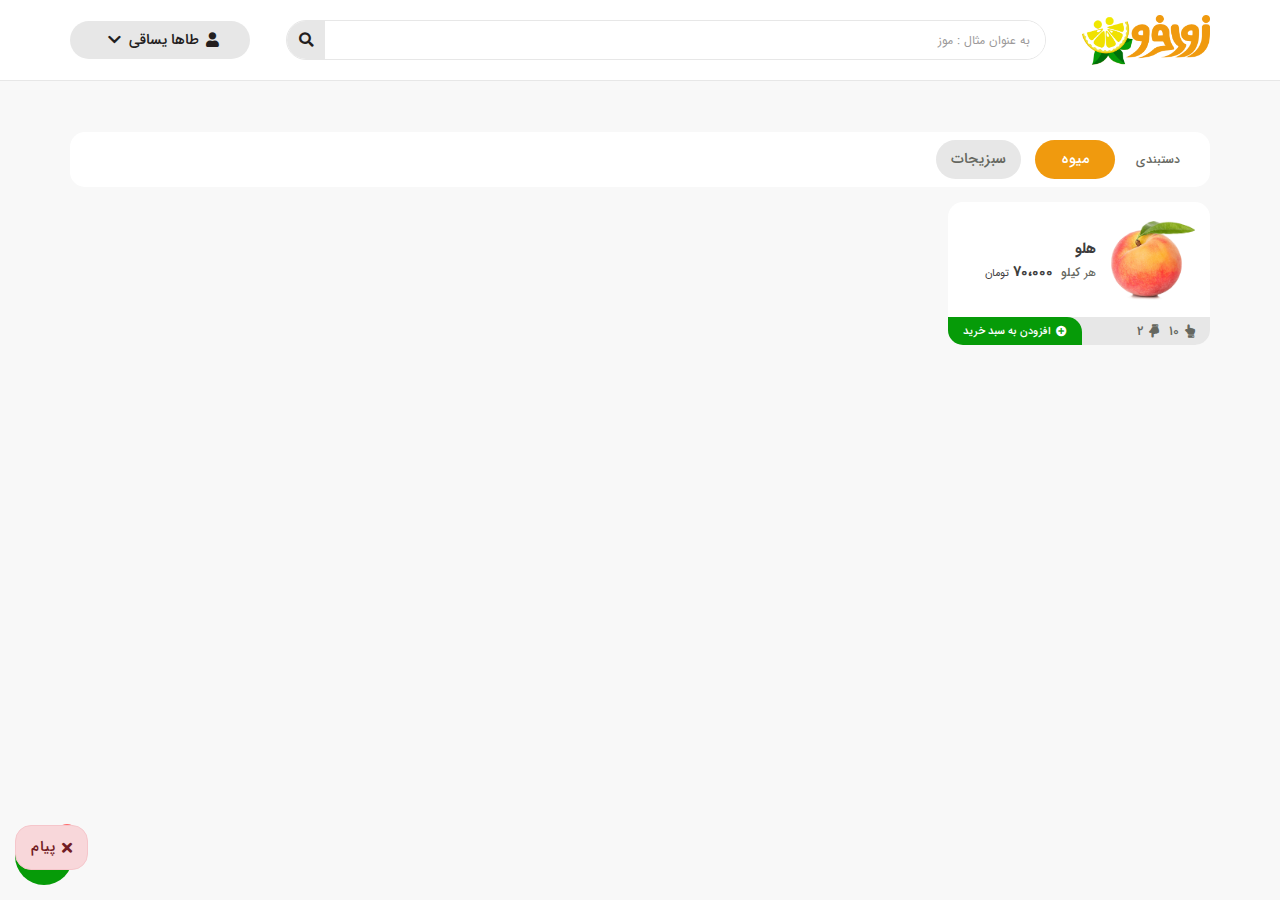
<file: index.html>
<!DOCTYPE html>
<html lang="fa">
  <head>
    <meta name="viewport" content="width=device-width" />
    <meta http-equiv="content-type" content="text/html; charset=UTF-8" />
    <title>فروشگاه آنلاین میوه و سبزیجات زودفروت</title>
    <link href="/Assetes/all.min.css" rel="stylesheet" />
    <link href="/Assetes/bootstrap.min.css" rel="stylesheet" />
    <link href="/Assetes/Site.min.css" rel="stylesheet" />
    <link rel="icon" type="image/png" href="/Images/facicon.png" />
  </head>
  <body>
    <alert class="alert alert-danger alert-dismissible fade show" role="alert">
      <a
        class="d-flex align-items-center ml-2"
        data-dismiss="alert"
        aria-label="Close">
        <i class="fas">&#xf00d;</i>
      </a>
      پیام
    </alert>
    <header>
      <container class="container">
        <row class="row">
          <logo>
            <a href="/">
              <img
                src="/Images/Logo.svg"
                alt="فروشگاه آنلاین میوه و سبزیجات زود فروت" />
            </a>
          </logo>
          <search>
            <form id="searchFruit" action="/Home/Search" method="post">
              <button type="submit">
                <i class="fas fa-search"></i>
              </button>
              <input
                type="text"
                name="fruitTitle"
                autocomplete="off"
                value=""
                placeholder="به عنوان مثال : موز" />
            </form>
          </search>
          <account class="dropdown">
            <!-- <a href="/Account/Login">
              <i class="fas fa-user"></i>
              <span>ورود به حساب کاربری</span>
            </a> -->
            <a
              class="dropdown-toggle"
              data-toggle="dropdown"
              aria-haspopup="true"
              aria-expanded="false"
              data-offset="0,10">
              <i class="fas fa-user"></i>
              <span>طاها یساقی</span>
              <i class="fas fa-chevron-down mr-2"></i>
            </a>
            <dropdown class="dropdown-menu">
              <a href="/Account">
                <i class="fas fa-user"></i>
                <span>پروفایل</span>
              </a>
              <a href="/Account/OrderList">
                <i class="fas fa-shopping-bag"></i>
                <span>سفارش های من</span>
              </a>
              <a class="dropdown-divider"></a>
              <a href="/Account/Logout">
                <i class="fas fa-sign-out-alt"></i>
                <span>خروج</span>
              </a>
            </dropdown>
          </account>
        </row>
      </container>
    </header>
    <main>
      <container class="container py-3">
        <row class="row">
          <category>
            <ul>
              <li>
                <a href="" class="active">میوه</a>
              </li>
              <li><a href="">سبزیجات</a></li>
            </ul>
          </category>

          <shop-items>
            <row class="row">
              <column class="col-12 col-xl-3 col-lg-4">
                <item>
                  <media>
                    <img src="/Images/peach.png" alt="@fruit.Title" />
                    <content>
                      <h3>هلو</h3>
                      <financial>
                        <quantity pre="هر">کیلو</quantity>
                        <price>۷۰،۰۰۰</price>
                      </financial>
                    </content>
                  </media>
                  <bot>
                    <survey>
                      <like>
                        <i class="fas fa-hand-point-up"></i>
                        <count>10</count>
                      </like>
                      <dislike>
                        <i class="fas fa-hand-point-down"></i>
                        <count>2</count>
                      </dislike>
                    </survey>
                    <action>
                      <a href="/Card">
                        <i class="fas fa-plus-circle"></i>
                        <span>افزودن به سبد خرید</span>
                      </a>
                    </action>
                  </bot>
                </item>
              </column>
            </row>
          </shop-items>
        </row>
      </container>
    </main>
    <basket>
      <a href="/Card" fruitCount="2">
        <i class="fas fa-shopping-bag"></i>
      </a>
    </basket>

    <script src="/Scripts/bootstrap.bundle.min.js"></script>
    <script src="/Scripts/Site.min.js"></script>
  </body>
</html>
</file>
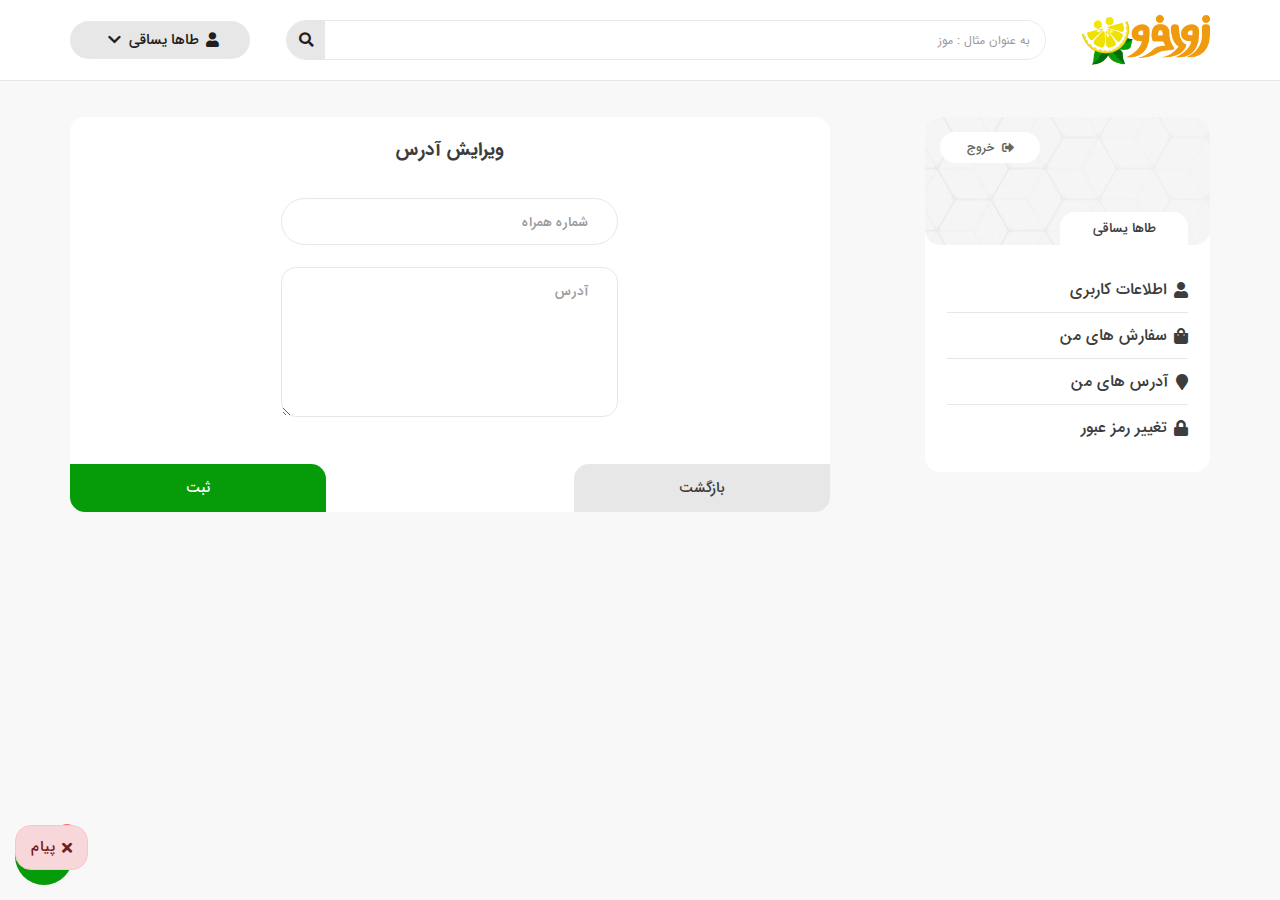
<file: AddEditAddress.html>
<!DOCTYPE html>
<html lang="fa">
  <head>
    <meta name="viewport" content="width=device-width" />
    <meta http-equiv="content-type" content="text/html; charset=UTF-8" />
    <title>فروشگاه آنلاین میوه و سبزیجات زودفروت</title>
    <link href="/Assetes/all.min.css" rel="stylesheet" />
    <link href="/Assetes/bootstrap.min.css" rel="stylesheet" />
    <link href="/Assetes/Site.min.css" rel="stylesheet" />
    <link rel="icon" type="image/png" href="/Images/facicon.png" />
  </head>
  <body>
    <alert class="alert alert-danger alert-dismissible fade show" role="alert">
      <a
        class="d-flex align-items-center ml-2"
        data-dismiss="alert"
        aria-label="Close">
        <i class="fas">&#xf00d;</i>
      </a>
      پیام
    </alert>
    <header>
      <container class="container">
        <row class="row">
          <logo>
            <a href="/">
              <img
                src="/Images/Logo.svg"
                alt="فروشگاه آنلاین میوه و سبزیجات زود فروت" />
            </a>
          </logo>
          <search>
            <form id="searchFruit" action="/Home/Search" method="post">
              <button type="submit">
                <i class="fas fa-search"></i>
              </button>
              <input
                type="text"
                name="fruitTitle"
                autocomplete="off"
                value=""
                placeholder="به عنوان مثال : موز" />
            </form>
          </search>
          <account class="dropdown">
            <!-- <a href="/Account/Login">
              <i class="fas fa-user"></i>
              <span>ورود به حساب کاربری</span>
            </a> -->
            <a
              class="dropdown-toggle"
              data-toggle="dropdown"
              aria-haspopup="true"
              aria-expanded="false"
              data-offset="0,10">
              <i class="fas fa-user"></i>
              <span>طاها یساقی</span>
              <i class="fas fa-chevron-down mr-2"></i>
            </a>
            <dropdown class="dropdown-menu">
              <a href="/Account">
                <i class="fas fa-user"></i>
                <span>پروفایل</span>
              </a>
              <a href="/Account/OrderList">
                <i class="fas fa-shopping-bag"></i>
                <span>سفارش های من</span>
              </a>
              <a class="dropdown-divider"></a>
              <a href="/Account/Logout">
                <i class="fas fa-sign-out-alt"></i>
                <span>خروج</span>
              </a>
            </dropdown>
          </account>
        </row>
      </container>
    </header>
    <main>
      <container class="container">
        <row class="row justify-content-between align-items-start">
          <userPanel class="col-12 col-lg-3 offset-1">
            <panel-header>
              <action>
                <a href="/Logout">
                  <i class="fas fa-sign-out-alt"></i>
                  <span>خروج</span>
                </a>
              </action>
              <title>طاها یساقی</title>
            </panel-header>
            <panel-body>
              <ul>
                <li>
                  <a href="/Account">
                    <i class="fas fa-user"></i>
                    <span>اطلاعات کاربری</span>
                  </a>
                </li>
                <li>
                  <a href="/Account/OrderList">
                    <i class="fas fa-shopping-bag"></i>
                    <span>سفارش‌ های من</span>
                  </a>
                </li>
                <li>
                  <a href="/Account/AddressList">
                    <i class="fas fa-map-marker"></i>
                    <span>آدرس های من</span>
                  </a>
                </li>
                <li>
                  <a href="/Account/ChangePass">
                    <i class="fas fa-lock"></i>
                    <span>تغییر رمز عبور</span>
                  </a>
                </li>
              </ul>
            </panel-body>
          </userPanel>
          <box class="col-12 col-lg-8 mt-0">
            <box-header>
              <h1>ویرایش آدرس</h1>
            </box-header>
            <box-body>
              <container class="container">
                <form action="/Account/AddEditAddress" method="post">
                  <row class="row justify-content-center mb-4">
                    <input type="hidden" name="Id" />
                    <input type="hidden" name="RedPath" />
                    <input type="hidden" value="مشهد" name="City" />
                    <group class="form-group col-12 col-lg-6">
                      <label for="Phone" class="inClass">شماره همراه</label>
                      <input
                        type="number"
                        name="Phone"
                        class="form-control"
                        autocomplete="off" />
                      <label for="Phone" class="invalid-feedback"></label>
                    </group>
                  </row>
                  <row class="row justify-content-center mb-4">
                    <group class="form-group col-12 col-lg-6">
                      <label for="Address" class="inClass">آدرس</label>
                      <textarea
                        type="number"
                        name="Address"
                        class="form-control"
                        autocomplete="off"></textarea>
                      <label for="Address" class="invalid-feedback"></label>
                    </group>
                  </row>
                  <button type="submit" id="btnSubmit" class="d-none"></button>
                </form>
              </container>
            </box-body>
            <box-footer>
              <action-right>
                <a href="/Account/AddressList">
                  <span>بازگشت</span>
                </a>
              </action-right>
              <action-left>
                <a onclick="$('#btnSubmit').click()">
                  <span>ثبت</span>
                </a>
              </action-left>
            </box-footer>
          </box>
        </row>
      </container>
    </main>
    <basket>
      <a href="/Card" fruitCount="2">
        <i class="fas fa-shopping-bag"></i>
      </a>
    </basket>

    <script src="/Scripts/bootstrap.bundle.min.js"></script>
    <script src="/Scripts/Site.min.js"></script>
  </body>
</html>
</file>
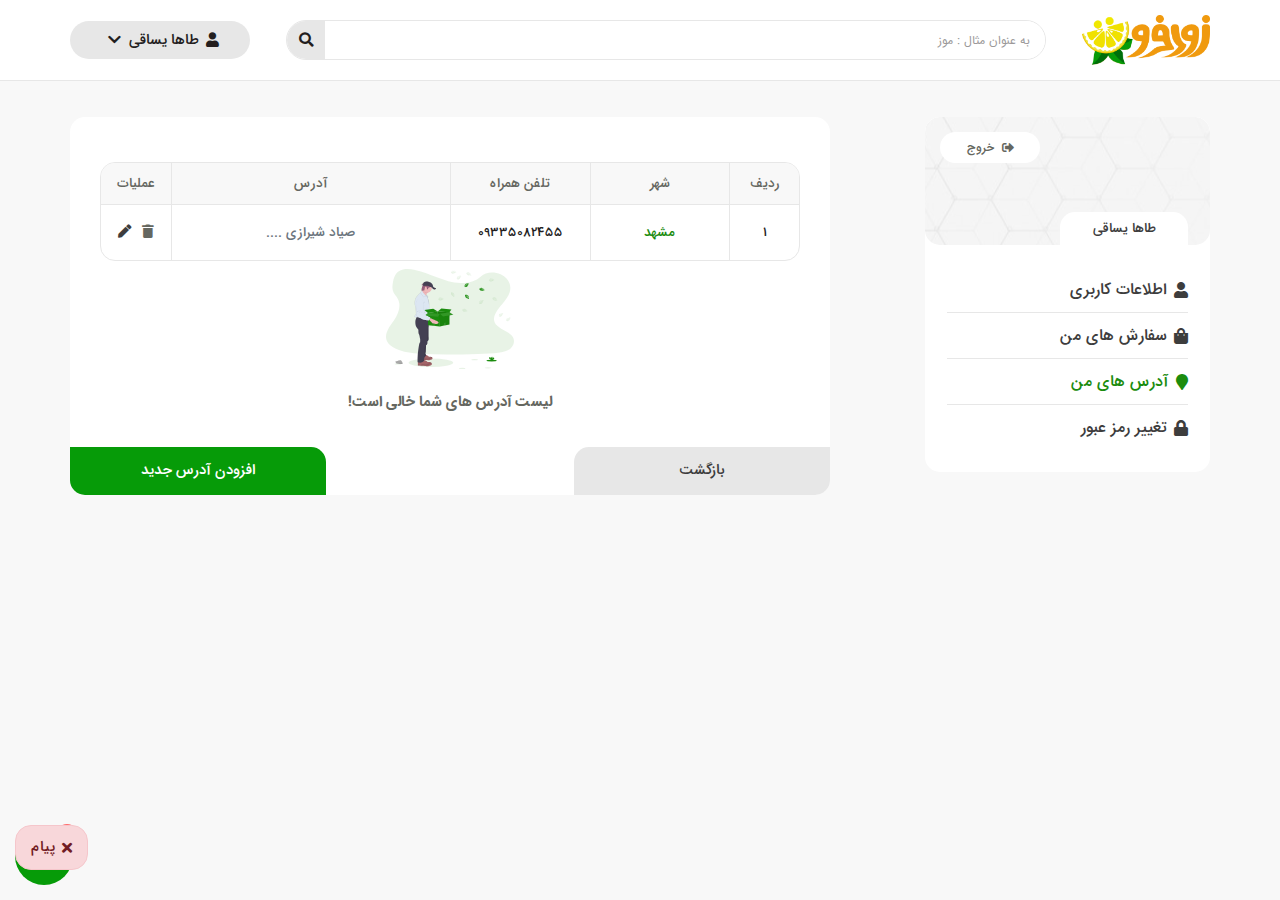
<file: AddressList.html>
<!DOCTYPE html>
<html lang="fa">
  <head>
    <meta name="viewport" content="width=device-width" />
    <meta http-equiv="content-type" content="text/html; charset=UTF-8" />
    <title>فروشگاه آنلاین میوه و سبزیجات زودفروت</title>
    <link href="/Assetes/all.min.css" rel="stylesheet" />
    <link href="/Assetes/bootstrap.min.css" rel="stylesheet" />
    <link href="/Assetes/Site.min.css" rel="stylesheet" />
    <link rel="icon" type="image/png" href="/Images/facicon.png" />
  </head>
  <body>
    <alert class="alert alert-danger alert-dismissible fade show" role="alert">
      <a
        class="d-flex align-items-center ml-2"
        data-dismiss="alert"
        aria-label="Close">
        <i class="fas">&#xf00d;</i>
      </a>
      پیام
    </alert>
    <header>
      <container class="container">
        <row class="row">
          <logo>
            <a href="/">
              <img
                src="/Images/Logo.svg"
                alt="فروشگاه آنلاین میوه و سبزیجات زود فروت" />
            </a>
          </logo>
          <search>
            <form id="searchFruit" action="/Home/Search" method="post">
              <button type="submit">
                <i class="fas fa-search"></i>
              </button>
              <input
                type="text"
                name="fruitTitle"
                autocomplete="off"
                value=""
                placeholder="به عنوان مثال : موز" />
            </form>
          </search>
          <account class="dropdown">
            <!-- <a href="/Account/Login">
              <i class="fas fa-user"></i>
              <span>ورود به حساب کاربری</span>
            </a> -->
            <a
              class="dropdown-toggle"
              data-toggle="dropdown"
              aria-haspopup="true"
              aria-expanded="false"
              data-offset="0,10">
              <i class="fas fa-user"></i>
              <span>طاها یساقی</span>
              <i class="fas fa-chevron-down mr-2"></i>
            </a>
            <dropdown class="dropdown-menu">
              <a href="/Account">
                <i class="fas fa-user"></i>
                <span>پروفایل</span>
              </a>
              <a href="/Account/OrderList">
                <i class="fas fa-shopping-bag"></i>
                <span>سفارش های من</span>
              </a>
              <a class="dropdown-divider"></a>
              <a href="/Account/Logout">
                <i class="fas fa-sign-out-alt"></i>
                <span>خروج</span>
              </a>
            </dropdown>
          </account>
        </row>
      </container>
    </header>
    <main>
      <container class="container">
        <row class="row justify-content-between align-items-start">
          <userPanel class="col-12 col-lg-3 offset-1">
            <panel-header>
              <action>
                <a href="/Logout">
                  <i class="fas fa-sign-out-alt"></i>
                  <span>خروج</span>
                </a>
              </action>
              <title>طاها یساقی</title>
            </panel-header>
            <panel-body>
              <ul>
                <li>
                  <a href="/Account">
                    <i class="fas fa-user"></i>
                    <span>اطلاعات کاربری</span>
                  </a>
                </li>
                <li>
                  <a href="/Account/OrderList">
                    <i class="fas fa-shopping-bag"></i>
                    <span>سفارش‌ های من</span>
                  </a>
                </li>
                <li class="active">
                  <a>
                    <i class="fas fa-map-marker"></i>
                    <span>آدرس های من</span>
                  </a>
                </li>
                <li>
                  <a href="/Account/ChangePass">
                    <i class="fas fa-lock"></i>
                    <span>تغییر رمز عبور</span>
                  </a>
                </li>
              </ul>
            </panel-body>
          </userPanel>
          <box class="col-12 col-lg-8 mt-0">
            <box-body>
              <container class="container">
                <list class="addressList">
                  <list-head>
                    <row>
                      <column>ردیف</column>
                      <column>شهر</column>
                      <column>تلفن همراه</column>
                      <column>آدرس</column>
                      <column>عملیات</column>
                    </row>
                  </list-head>
                  <list-body>
                    <row>
                      <column class="d-lg-none">ردیف</column>
                      <column>1</column>
                      <column class="d-lg-none">شهر</column>
                      <column class="text-success">مشهد</column>
                      <column class="d-lg-none">تلفن همراه</column>
                      <column>09335082455</column>
                      <column class="d-lg-none">آدرس</column>
                      <column>
                        <p class="text-muted p-2">صیاد شیرازی ....</p>
                      </column>
                      <column class="d-lg-none">عملیات</column>
                      <column>
                        <a class="delete" href="">
                          <i class="fas fa-trash"></i>
                        </a>
                        <a class="edit" href="">
                          <i class="fas fa-pen"></i>
                        </a>
                      </column>
                    </row>
                  </list-body>
                </list>
                <empty>
                  <container class="container text-center py-2">
                    <img
                      src="/Images/empty.svg"
                      width="128"
                      class="mb-4 d-block mx-auto" />
                    <span class="d-block">لیست آدرس های شما خالی است!</span>
                  </container>
                </empty>
              </container>
            </box-body>
            <box-footer>
              <action-right>
                <a href="/">
                  <span>بازگشت</span>
                </a>
              </action-right>
              <action-left>
                <a href="/Account/AddEditAddress">
                  <span>افزودن آدرس جدید</span>
                </a>
              </action-left>
            </box-footer>
          </box>
        </row>
      </container>
    </main>
    <basket>
      <a href="/Card" fruitCount="2">
        <i class="fas fa-shopping-bag"></i>
      </a>
    </basket>
    <script src="/Scripts/bootstrap.bundle.min.js"></script>
    <script src="/Scripts/Site.min.js"></script>
  </body>
</html>
</file>
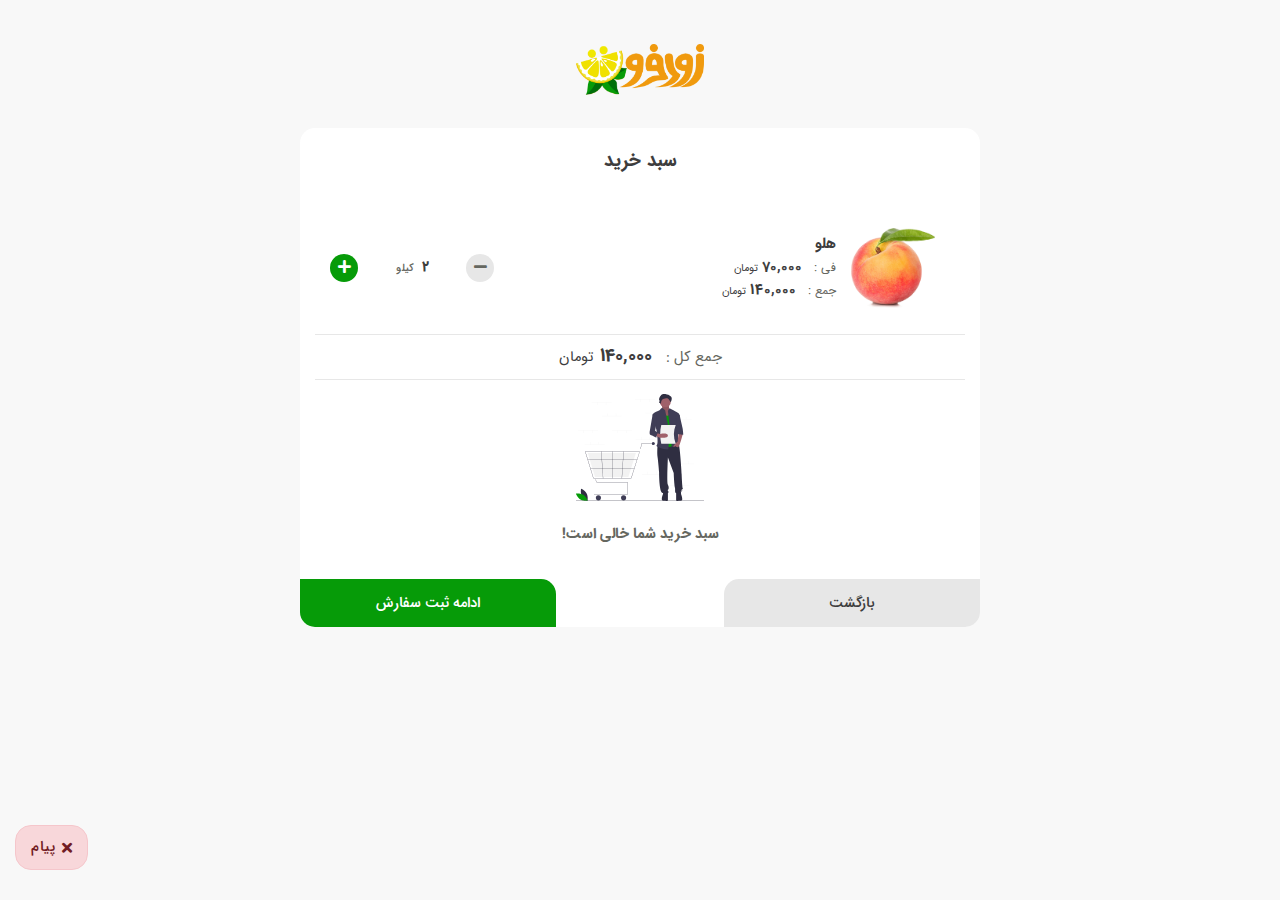
<file: Card.html>
<!DOCTYPE html>
<html>
  <head>
    <meta name="viewport" content="width=device-width" />
    <title>فروشگاه آنلاین میوه و سبزیجات زودفروت</title>
    <link href="/Assetes/all.min.css" rel="stylesheet" />
    <link href="/Assetes/bootstrap.min.css" rel="stylesheet" />
    <link href="/Assetes/Site.min.css" rel="stylesheet" />
    <link rel="icon" type="image/png" href="/Images/facicon.png" />
    <style></style>
  </head>
  <body>
    <alert class="alert alert-danger alert-dismissible fade show" role="alert">
      <a
        class="d-flex align-items-center ml-2"
        data-dismiss="alert"
        aria-label="Close">
        <i class="fas">&#xf00d;</i>
      </a>
      پیام
    </alert>
    <container class="container py-5">
      <logo>
        <a href="/">
          <img
            src="/Images/Logo.svg"
            alt="فروشگاه آنلاین میوه و سبزیجات زود فروت" />
        </a>
      </logo>
      <box>
        <box-header>
          <h1>سبد خرید</h1>
        </box-header>
        <box-body>
          <shop-items class="cardItems">
            <container class="container">
              <row class="row">
                <column class="col-12">
                  <item class="inline">
                    <media>
                      <img src="/Images/peach.png" />
                      <content>
                        <h3>هلو</h3>
                        <financial>
                          <quantity pre="فی :"></quantity>
                          <price>70,000</price>
                        </financial>
                        <financial>
                          <quantity pre="جمع :"></quantity>
                          <price>140,000</price>
                        </financial>
                      </content>
                    </media>
                    <left>
                      <a class="minus">
                        <i class="fas fa-minus"></i>
                      </a>
                      <count>
                        <span>2</span>
                        <small>کیلو</small>
                      </count>
                      <a
                        href="/Card/AddOrEdit?fruitTitle=@fruit.FruitTitle"
                        class="plus">
                        <i class="fas fa-plus"></i>
                      </a>
                    </left>
                  </item>
                </column>
                <column class="col-12">
                  <totalFinancial class="text-center">
                    <quantity pre="جمع کل :"></quantity>
                    <price>140,000</price>
                  </totalFinancial>
                </column>
                <empty>
                  <container class="container text-center py-2">
                    <img
                      src="/Images/emptyCard.svg"
                      width="128"
                      class="mb-4 d-block mx-auto" />
                    <span class="d-block">سبد خرید شما خالی است!</span>
                  </container>
                </empty>
              </row>
            </container>
          </shop-items>
        </box-body>
        <box-footer>
          <action-right>
            <a href="/">
              <span>بازگشت</span>
            </a>
          </action-right>
          <action-left>
            <a href="/Card/Submit">
              <span>ادامه ثبت سفارش</span>
            </a>
          </action-left>
        </box-footer>
      </box>
    </container>
    <script src="/Scripts/bootstrap.bundle.min.js"></script>
    <script src="/Scripts/Site.min.js"></script>
  </body>
</html>
</file>
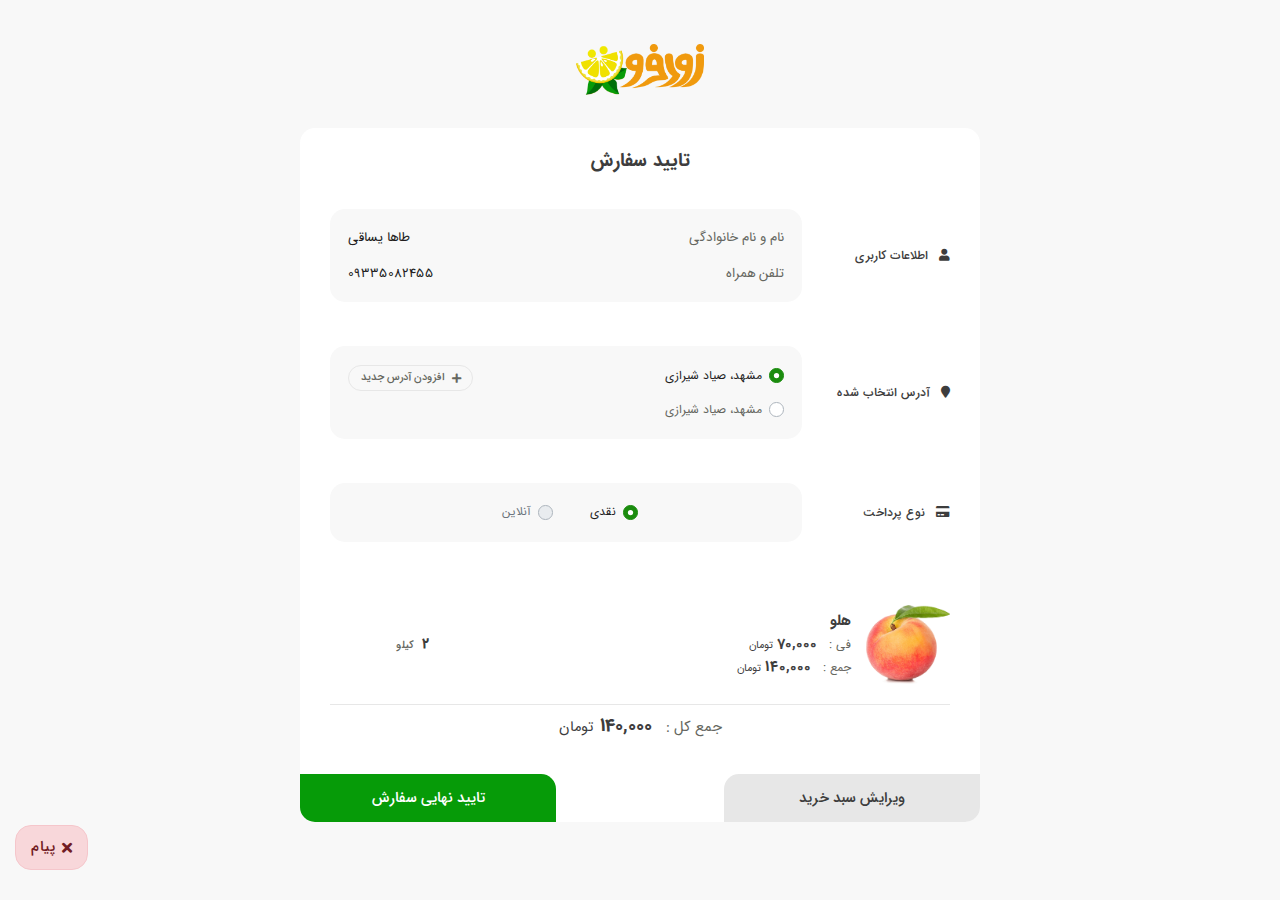
<file: CardSubmit.html>
<!DOCTYPE html>
<html>
  <head>
    <meta name="viewport" content="width=device-width" />
    <title>فروشگاه آنلاین میوه و سبزیجات زودفروت</title>
    <link href="/Assetes/all.min.css" rel="stylesheet" />
    <link href="/Assetes/bootstrap.min.css" rel="stylesheet" />
    <link href="/Assetes/Site.min.css" rel="stylesheet" />
    <link rel="icon" type="image/png" href="/Images/facicon.png" />
    <style></style>
  </head>
  <body>
    <alert class="alert alert-danger alert-dismissible fade show" role="alert">
      <a
        class="d-flex align-items-center ml-2"
        data-dismiss="alert"
        aria-label="Close">
        <i class="fas">&#xf00d;</i>
      </a>
      پیام
    </alert>
    <container class="container py-5">
      <logo>
        <a href="/">
          <img
            src="/Images/Logo.svg"
            alt="فروشگاه آنلاین میوه و سبزیجات زود فروت" />
        </a>
      </logo>
      <box>
        <box-header>
          <h1>تایید سفارش</h1>
        </box-header>
        <box-body>
          <container class="container">
            <box-item>
              <item-head>
                <i class="fas fa-user"></i>
                <span>اطلاعات کاربری</span>
              </item-head>
              <card>
                <row class="row align-items-center">
                  <column class="col-6"> نام و نام خانوادگی </column>
                  <column class="col-6"> طاها یساقی </column>
                </row>
                <row class="row">
                  <column class="col-6"> تلفن همراه </column>
                  <column class="col-6"> 09335082455 </column>
                </row>
              </card>
            </box-item>
            <form action="/Card/Submit" method="post">
              <box-item>
                <item-head>
                  <i class="fas fa-map-marker"></i>
                  <span>آدرس انتخاب شده</span>
                </item-head>
                <card>
                  <row class="row justify-content-end">
                    <column class="col-12 col-lg-8">
                      <custom-control class="custom-control custom-radio">
                        <input
                          type="radio"
                          name="addressID"
                          id="122"
                          value="122"
                          class="custom-control-input"
                          checked="" />
                        <label class="custom-control-label" for="122"
                          >مشهد، صیاد شیرازی</label
                        >
                      </custom-control>
                      <custom-control class="custom-control custom-radio">
                        <input
                          type="radio"
                          name="addressID"
                          id="123"
                          value="123"
                          class="custom-control-input" />
                        <label class="custom-control-label" for="123"
                          >مشهد، صیاد شیرازی</label
                        >
                      </custom-control>
                    </column>
                    <column class="col-12 col-lg-4">
                      <a
                        class="addAddress"
                        href="/Account/AddEditAddress?redPath=/Card/Submit">
                        <i class="fas fa-plus"></i>
                        <span>افزودن آدرس جدید</span>
                      </a>
                    </column>
                  </row>
                </card>
              </box-item>
              <box-item>
                <item-head>
                  <i class="fas fa-credit-card"></i>
                  <span>نوع پرداخت</span>
                </item-head>
                <card>
                  <row class="row align-items-center justify-content-center">
                    <custom-control
                      class="custom-control custom-radio custom-control-inline">
                      <input
                        type="radio"
                        name="paymentType"
                        id="naghd"
                        value="false"
                        class="custom-control-input"
                        checked="" />
                      <label class="custom-control-label" for="naghd"
                        >نقدی</label
                      >
                    </custom-control>
                    <custom-control
                      class="custom-control custom-radio custom-control-inline">
                      <input
                        type="radio"
                        name="paymentType"
                        id="online"
                        value="true"
                        disabled=""
                        class="custom-control-input" />
                      <label class="custom-control-label" for="online"
                        >آنلاین</label
                      >
                    </custom-control>
                  </row>
                </card>
              </box-item>
              <input type="submit" id="btnSubmit" class="d-none" />
            </form>
            <shop-items class="cardItems">
              <container class="container">
                <row class="row">
                  <column class="col-12 p-0">
                    <item class="inline">
                      <media class="pr-0">
                        <img src="/Images/peach.png" />
                        <content>
                          <h3>هلو</h3>
                          <financial>
                            <quantity pre="فی :"></quantity>
                            <price>70,000</price>
                          </financial>
                          <financial>
                            <quantity pre="جمع :"></quantity>
                            <price>140,000</price>
                          </financial>
                        </content>
                      </media>
                      <left class="justify-content-center">
                        <count>
                          <span>2</span>
                          <small>کیلو</small>
                        </count>
                      </left>
                    </item>
                  </column>
                  <column class="col-12">
                    <totalFinancial class="text-center">
                      <quantity pre="جمع کل :"></quantity>
                      <price>140,000</price>
                    </totalFinancial>
                  </column>
                </row>
              </container>
            </shop-items>
          </container>
        </box-body>
        <box-footer>
          <action-right>
            <a href="/Card">
              <span>ویرایش سبد خرید</span>
            </a>
          </action-right>
          <action-left>
            <a onclick="$('#btnSubmit').click()">
              <span>تایید نهایی سفارش</span>
            </a>
          </action-left>
        </box-footer>
      </box>
    </container>
    <script src="/Scripts/bootstrap.bundle.min.js"></script>
    <script src="/Scripts/Site.min.js"></script>
  </body>
</html>
</file>
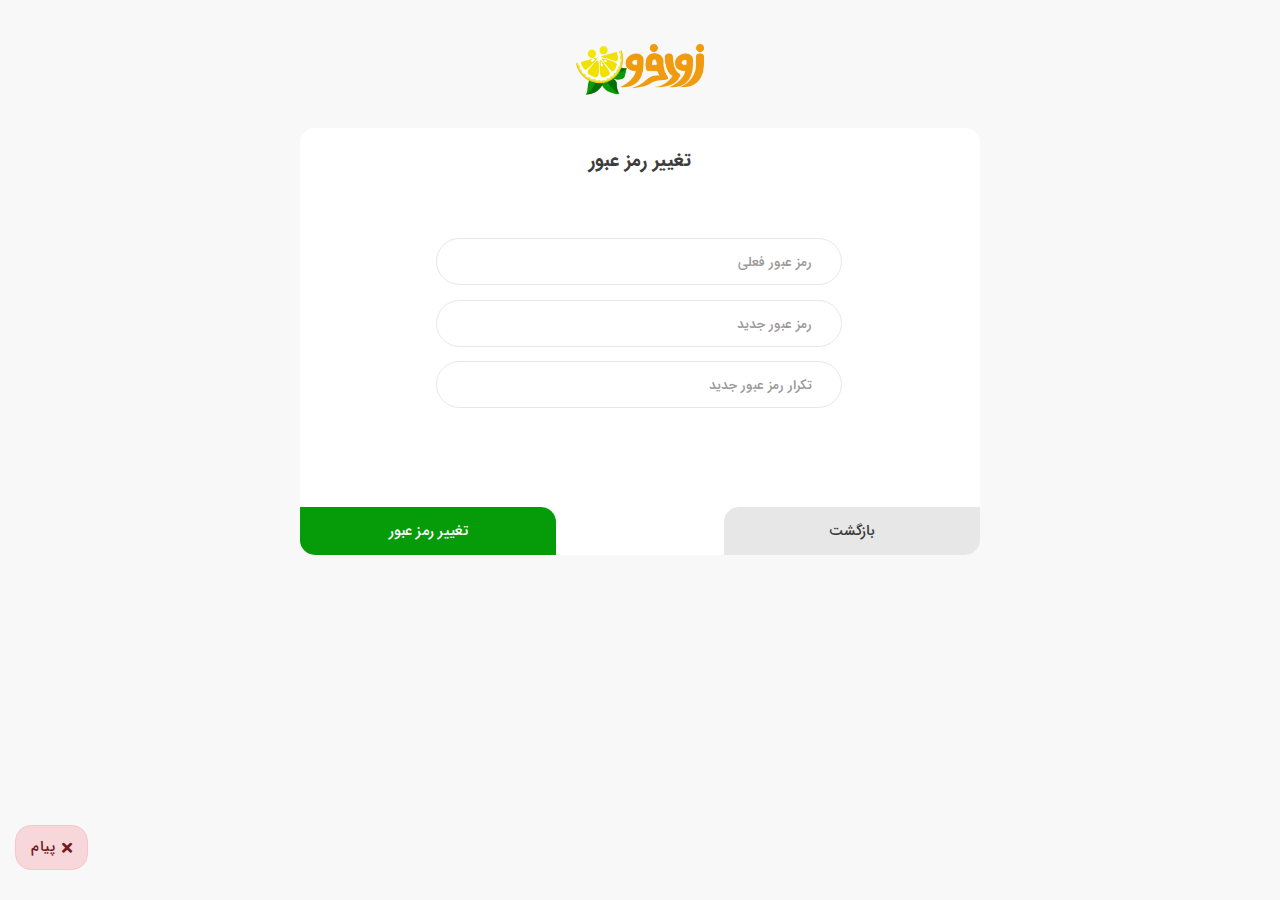
<file: ChangePass.html>
<!DOCTYPE html>
<html>
  <head>
    <meta name="viewport" content="width=device-width" />
    <title>فروشگاه آنلاین میوه و سبزیجات زودفروت</title>
    <link href="/Assetes/all.min.css" rel="stylesheet" />
    <link href="/Assetes/bootstrap.min.css" rel="stylesheet" />
    <link href="/Assetes/Site.min.css" rel="stylesheet" />
    <link rel="icon" type="image/png" href="/Images/facicon.png" />
    <style type="text/css">
      box {
        min-height: auto;
      }

      box form {
        margin: 2rem 0 4rem;
      }

      box form row {
        justify-content: center;
      }
    </style>
  </head>
  <body>
    <alert class="alert alert-danger alert-dismissible fade show" role="alert">
      <a
        class="d-flex align-items-center ml-2"
        data-dismiss="alert"
        aria-label="Close">
        <i class="fas">&#xf00d;</i>
      </a>
      پیام
    </alert>
    <container class="container py-5">
      <logo>
        <a href="/">
          <img
            src="/Images/Logo.svg"
            alt="فروشگاه آنلاین میوه و سبزیجات زود فروت" />
        </a>
      </logo>
      <box>
        <box-header>
          <h1>تغییر رمز عبور</h1>
        </box-header>
        <box-body>
          <container class="container">
            <form action="/Account/ChangePass" method="post">
              <row class="row">
                <group class="form-group col-8">
                  <label for="Pass">رمز عبور فعلی</label>
                  <input
                    name="Pass"
                    type="password"
                    class="form-control"
                    autocomplete="off"
                    required />
                  <label for="Pass" class="invalid-feedback"></label>
                  <label for="Pass" class="invalid-feedback"></label>
                </group>
                <group class="form-group col-8">
                  <label for="NewPass">رمز عبور جدید</label>
                  <input
                    name="NewPass"
                    type="password"
                    class="form-control"
                    autocomplete="off"
                    required />
                  <label for="NewPass" class="invalid-feedback"></label>
                </group>
                <group class="form-group col-8">
                  <label for="ConfirmNewPass">تکرار رمز عبور جدید</label>
                  <input
                    name="ConfirmNewPass"
                    type="password"
                    class="form-control"
                    autocomplete="off"
                    required />
                  <label for="ConfirmNewPass" class="invalid-feedback"></label>
                </group>
                <button type="submit" id="btnSubmit" class="d-none"></button>
              </row>
            </form>
          </container>
        </box-body>
        <box-footer>
          <action-right>
            <a href="/">
              <span>بازگشت</span>
            </a>
          </action-right>
          <action-left>
            <a onclick="$('#btnSubmit').click()">
              <span>تغییر رمز عبور</span>
            </a>
          </action-left>
        </box-footer>
      </box>
    </container>
    <script src="/Scripts/bootstrap.bundle.min.js"></script>
    <script src="/Scripts/Site.min.js"></script>
    <script src="/Scripts/validate.min.js"></script>
  </body>
</html>
</file>
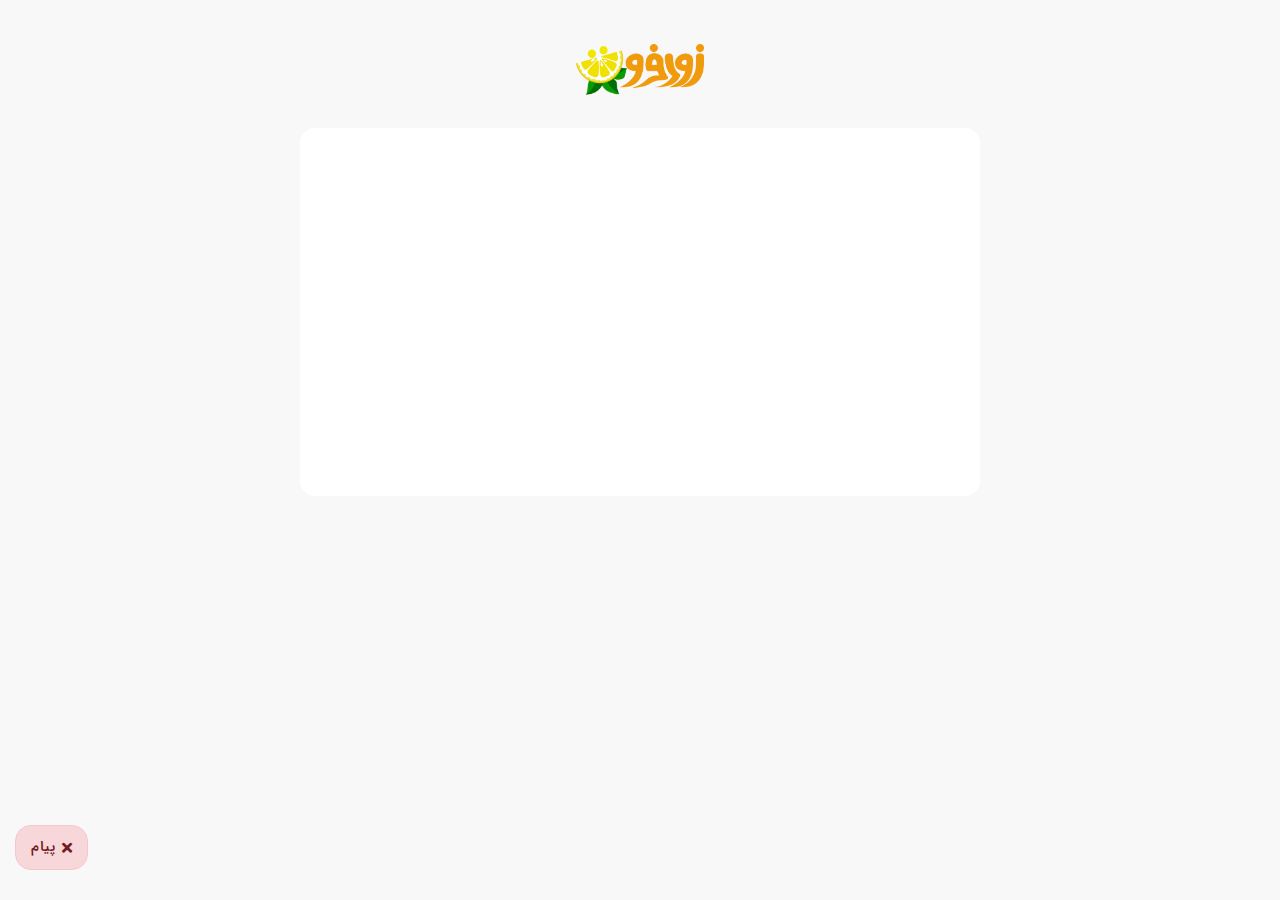
<file: index2.html>
<!DOCTYPE html>
<html>
  <head>
    <meta name="viewport" content="width=device-width" />
    <title>فروشگاه آنلاین میوه و سبزیجات زودفروت</title>
    <link href="/Assetes/all.min.css" rel="stylesheet" />
    <link href="/Assetes/bootstrap.min.css" rel="stylesheet" />
    <link href="/Assetes/Site.min.css" rel="stylesheet" />
    <link rel="icon" type="image/png" href="/Images/facicon.png" />
    <style></style>
  </head>
  <body>
    <alert class="alert alert-danger alert-dismissible fade show" role="alert">
      <a
        class="d-flex align-items-center ml-2"
        data-dismiss="alert"
        aria-label="Close">
        <i class="fas">&#xf00d;</i>
      </a>
      پیام
    </alert>
    <container class="container py-5">
      <logo>
        <a href="/">
          <img
            src="/Images/Logo.svg"
            alt="فروشگاه آنلاین میوه و سبزیجات زود فروت" />
        </a>
      </logo>
      <box> </box>
    </container>
    <script src="/Scripts/bootstrap.bundle.min.js"></script>
    <script src="/Scripts/Site.min.js"></script>
  </body>
</html>
</file>
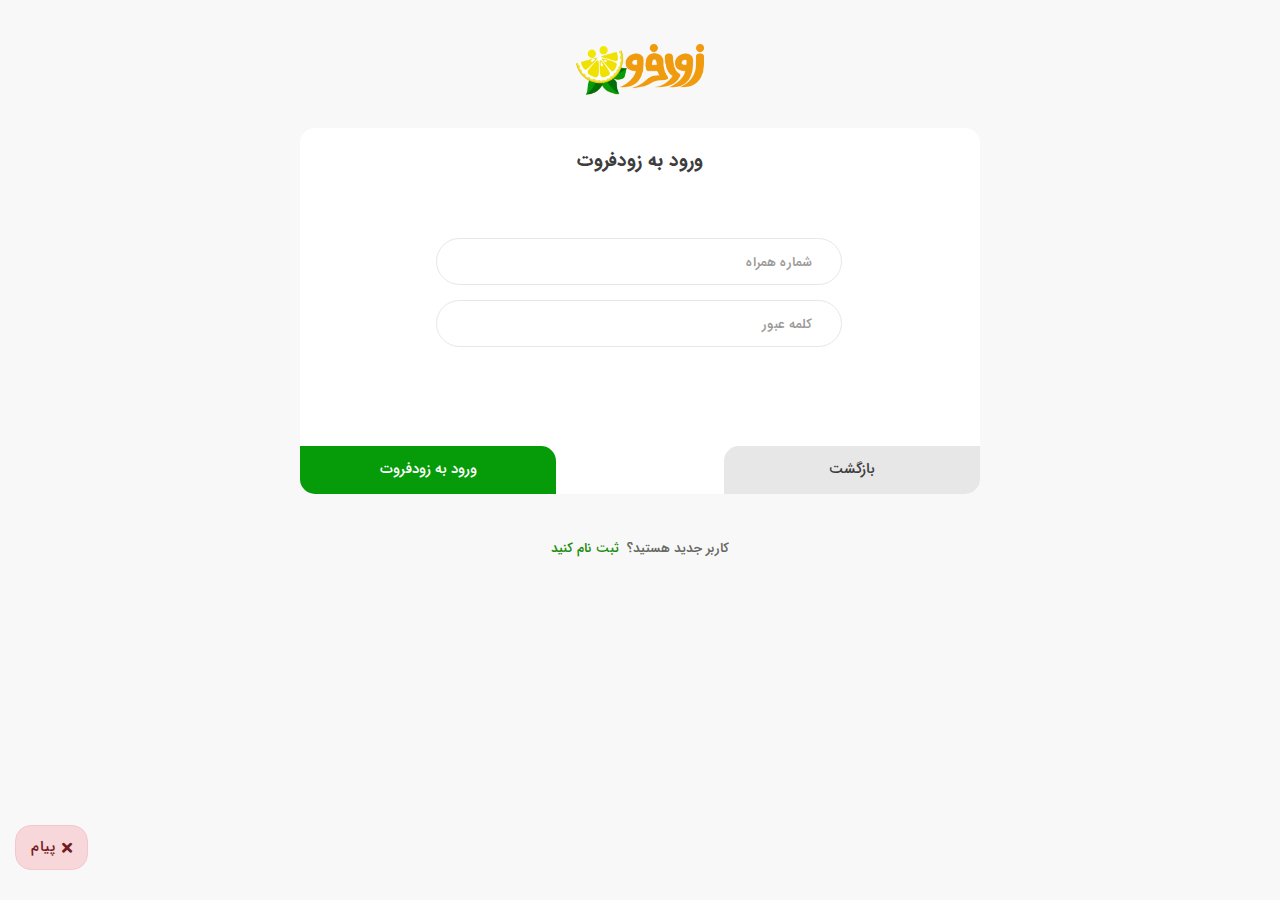
<file: Login.html>
<!DOCTYPE html>
<html>
  <head>
    <meta name="viewport" content="width=device-width" />
    <title>فروشگاه آنلاین میوه و سبزیجات زودفروت</title>
    <link href="/Assetes/all.min.css" rel="stylesheet" />
    <link href="/Assetes/bootstrap.min.css" rel="stylesheet" />
    <link href="/Assetes/Site.min.css" rel="stylesheet" />
    <link rel="icon" type="image/png" href="/Images/facicon.png" />
    <style type="text/css">
      box {
        min-height: auto;
      }

      box form {
        margin: 2rem 0 4rem;
      }

      box form row {
        justify-content: center;
      }

      box form row input[type="number"] {
        text-align: left;
        direction: ltr;
      }
    </style>
  </head>
  <body>
    <alert class="alert alert-danger alert-dismissible fade show" role="alert">
      <a
        class="d-flex align-items-center ml-2"
        data-dismiss="alert"
        aria-label="Close">
        <i class="fas">&#xf00d;</i>
      </a>
      پیام
    </alert>
    <container class="container py-5">
      <logo>
        <a href="/">
          <img
            src="/Images/Logo.svg"
            alt="فروشگاه آنلاین میوه و سبزیجات زود فروت" />
        </a>
      </logo>
      <box>
        <box-header>
          <h1>ورود به زودفروت</h1>
        </box-header>
        <box-body>
          <container class="container">
            <form action="/Account/Login" method="post">
              <row class="row">
                <group class="form-group col-12 col-lg-8">
                  <label for="Phone" class="inClass">شماره همراه</label>
                  <input
                    type="number"
                    name="Phone"
                    class="form-control"
                    autocomplete="off" />
                  <label for="Phone" class="invalid-feedback"></label>
                </group>
                <group class="form-group col-12 col-lg-8">
                  <label for="Pass" class="inClass">کلمه عبور</label>
                  <input
                    type="password"
                    name="Pass"
                    class="form-control"
                    autocomplete="off" />
                  <label for="Pass" class="invalid-feedback"></label>
                </group>
                <input type="hidden" name="redPath" value="@ViewBag.redPath" />
                <button id="btnSubmit" type="submit" class="d-none"></button>
              </row>
            </form>
          </container>
        </box-body>
        <box-footer>
          <action-right>
            <a href="/">
              <span>بازگشت</span>
            </a>
          </action-right>
          <action-left>
            <a onclick="$('#btnSubmit').click()">
              <span>ورود به زودفروت</span>
            </a>
          </action-left>
        </box-footer>
      </box>
      <customLink>
        <label>کاربر جدید هستید؟</label>
        <a href="/Account/Register"> ثبت نام کنید</a>
      </customLink>
    </container>
    <script src="/Scripts/bootstrap.bundle.min.js"></script>
    <script src="/Scripts/Site.min.js"></script>
    <script src="/Scripts/validate.min.js"></script>
  </body>
</html>
</file>
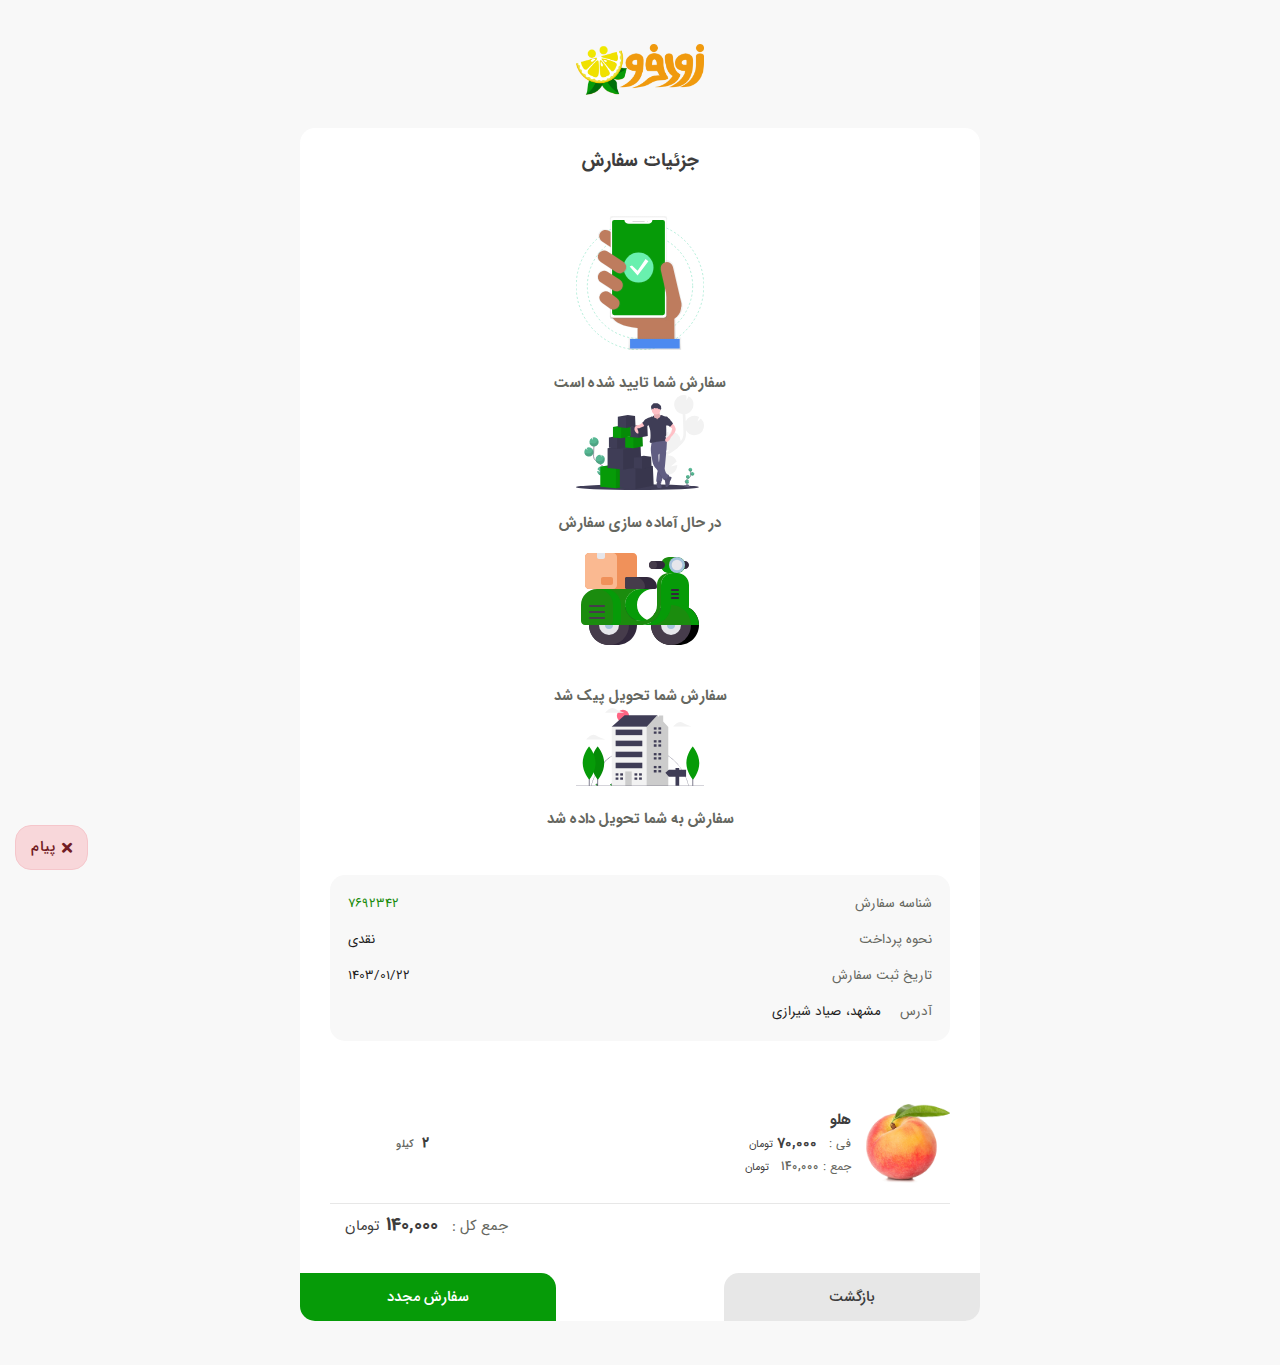
<file: Order.html>
<!DOCTYPE html>
<html>
  <head>
    <meta name="viewport" content="width=device-width" />
    <title>فروشگاه آنلاین میوه و سبزیجات زودفروت</title>
    <link href="/Assetes/all.min.css" rel="stylesheet" />
    <link href="/Assetes/bootstrap.min.css" rel="stylesheet" />
    <link href="/Assetes/Site.min.css" rel="stylesheet" />
    <link rel="icon" type="image/png" href="/Images/facicon.png" />
    <style></style>
  </head>
  <body>
    <alert class="alert alert-danger alert-dismissible fade show" role="alert">
      <a
        class="d-flex align-items-center ml-2"
        data-dismiss="alert"
        aria-label="Close">
        <i class="fas">&#xf00d;</i>
      </a>
      پیام
    </alert>
    <container class="container py-5">
      <logo>
        <a href="/">
          <img
            src="/Images/Logo.svg"
            alt="فروشگاه آنلاین میوه و سبزیجات زود فروت" />
        </a>
      </logo>
      <box>
        <box-header>
          <h1>جزئیات سفارش</h1>
        </box-header>
        <box-body>
          <container class="container">
            <status class="mb-5 mt-2">
              <container class="container text-center">
                <img
                  src="/Images/confirmed.svg"
                  width="128"
                  class="mb-4 d-block mx-auto" />
                <span class="d-block">سفارش شما تایید شده است</span>
                <img
                  src="/Images/Packageing.svg"
                  width="128"
                  class="mb-4 d-block mx-auto" />
                <span class="d-block">در حال آماده سازی سفارش</span>
                <img
                  src="/Images/delivery.svg"
                  width="128"
                  class="mb-4 d-block mx-auto" />
                <span class="d-block">سفارش شما تحویل پیک شد</span>
                <img
                  src="/Images/delivered.svg"
                  width="128"
                  class="mb-4 d-block mx-auto" />
                <span class="d-block">سفارش به شما تحویل داده شد</span>
              </container>
            </status>
            <box-item>
              <card class="w-100">
                <row class="row align-items-center">
                  <column class="col-6"> شناسه سفارش </column>
                  <column class="col-6 text-success"> 7692342 </column>
                </row>
                <row class="row align-items-center">
                  <column class="col-6"> نحوه پرداخت </column>
                  <column class="col-6"> نقدی </column>
                </row>
                <row class="row align-items-center">
                  <column class="col-6"> تاریخ ثبت سفارش </column>
                  <column class="col-6"> 1403/01/22 </column>
                </row>
                <row class="row align-items-center">
                  <column class="col-1"> آدرس </column>
                  <column class="col-11 text-right"> مشهد، صیاد شیرازی </column>
                </row>
              </card>
            </box-item>
            <shop-items class="cardItems">
              <container class="container">
                <row class="row">
                  <column class="col-12 p-0">
                    <item class="inline">
                      <media class="pr-0">
                        <img src="/Images/peach.png" />
                        <content>
                          <h3>هلو</h3>
                          <financial>
                            <quantity pre="فی :"></quantity>
                            <price>70,000</price>
                          </financial>
                          <financial>
                            <quantity pre="جمع :">140,000</quantity>
                            <price></price>
                          </financial>
                        </content>
                      </media>
                      <left class="justify-content-center">
                        <count>
                          <span>2</span>
                          <small>کیلو</small>
                        </count>
                      </left>
                    </item>
                  </column>
                  <column class="col-12">
                    <totalFinancial class="text-left">
                      <quantity pre="جمع کل :"></quantity>
                      <price>140,000</price>
                    </totalFinancial>
                  </column>
                </row>
              </container>
            </shop-items>
          </container>
        </box-body>
        <box-footer>
          <action-right>
            <a href="/Account/OrderList">
              <span>بازگشت</span>
            </a>
          </action-right>
          <action-left>
            <a href="/Account/OrderList">
              <span>سفارش مجدد</span>
            </a>
          </action-left>
        </box-footer>
      </box>
    </container>
    <script src="/Scripts/bootstrap.bundle.min.js"></script>
    <script src="/Scripts/Site.min.js"></script>
  </body>
</html>
</file>
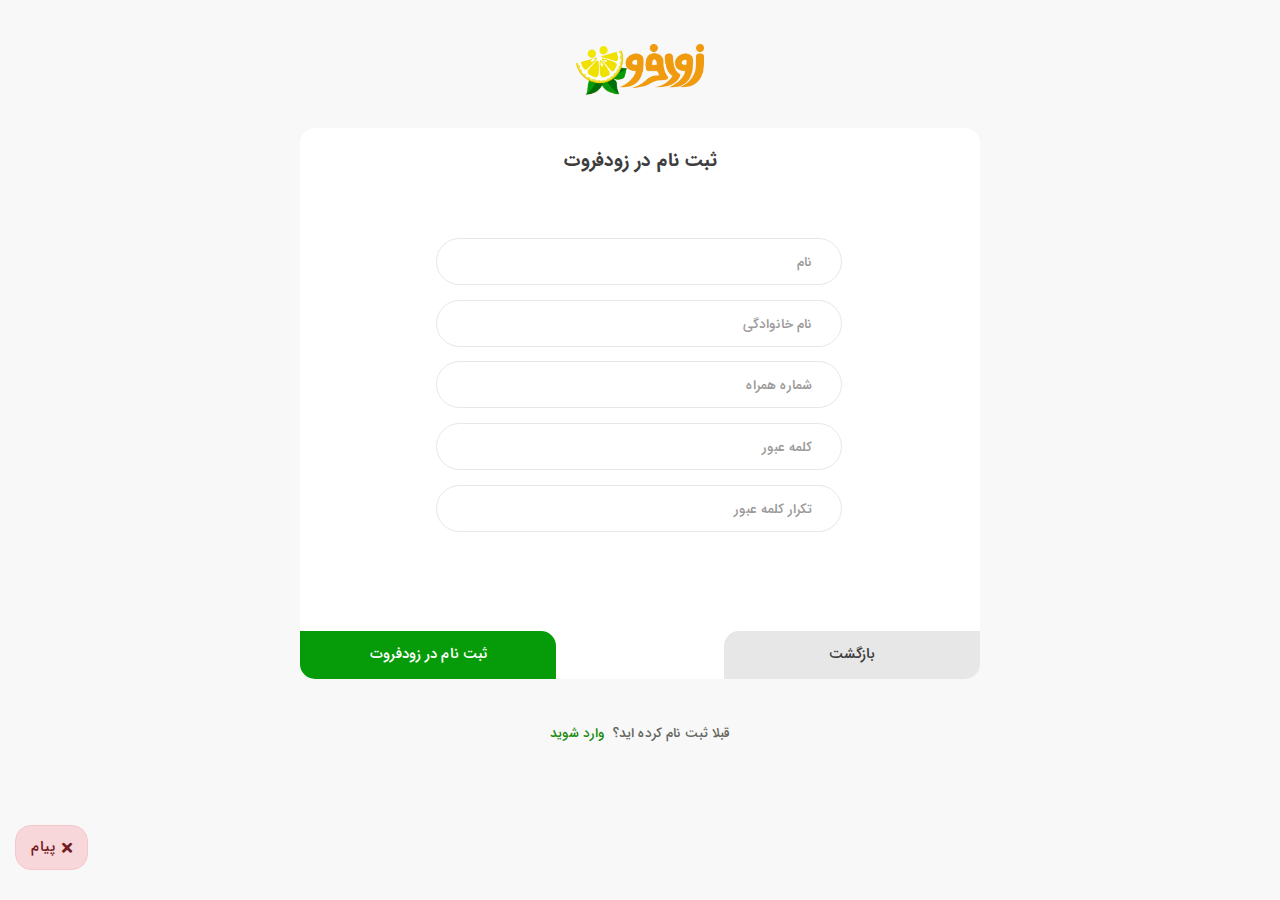
<file: Register.html>
<!DOCTYPE html>
<html>
  <head>
    <meta name="viewport" content="width=device-width" />
    <title>فروشگاه آنلاین میوه و سبزیجات زودفروت</title>
    <link href="/Assetes/all.min.css" rel="stylesheet" />
    <link href="/Assetes/bootstrap.min.css" rel="stylesheet" />
    <link href="/Assetes/Site.min.css" rel="stylesheet" />
    <link rel="icon" type="image/png" href="/Images/facicon.png" />
    <style type="text/css">
      box {
        min-height: auto;
      }

      box form {
        margin: 2rem 0 4rem;
      }

      box form row {
        justify-content: center;
      }

      box form row input[type="number"] {
        text-align: left;
        direction: ltr;
      }
    </style>
  </head>
  <body>
    <alert class="alert alert-danger alert-dismissible fade show" role="alert">
      <a
        class="d-flex align-items-center ml-2"
        data-dismiss="alert"
        aria-label="Close">
        <i class="fas">&#xf00d;</i>
      </a>
      پیام
    </alert>
    <container class="container py-5">
      <logo>
        <a href="/">
          <img
            src="/Images/Logo.svg"
            alt="فروشگاه آنلاین میوه و سبزیجات زود فروت" />
        </a>
      </logo>
      <box>
        <box-header>
          <h1>ثبت نام در زودفروت</h1>
        </box-header>
        <box-body>
          <container class="container">
            <form action="/Account/Register" method="post">
              <row class="row">
                <group class="form-group col-12 col-lg-8">
                  <label for="Name" class="inClass">نام</label>
                  <input
                    type="text"
                    name="Name"
                    class="form-control"
                    autocomplete="off" />
                  <label for="Name" class="invalid-feedback"></label>
                </group>

                <group class="form-group col-12 col-lg-8">
                  <label for="Family" class="inClass">نام خانوادگی</label>
                  <input
                    type="text"
                    name="Family"
                    class="form-control"
                    autocomplete="off" />
                  <label for="Family" class="invalid-feedback"></label>
                </group>
                <group class="form-group col-12 col-lg-8">
                  <label for="Phone" class="inClass">شماره همراه</label>
                  <input
                    type="number"
                    name="Phone"
                    class="form-control"
                    autocomplete="off" />
                  <label for="Phone" class="invalid-feedback"></label>
                </group>
                <group class="form-group col-12 col-lg-8">
                  <label for="Pass" class="inClass">کلمه عبور</label>
                  <input
                    type="password"
                    name="Pass"
                    class="form-control"
                    autocomplete="off" />
                  <label for="Pass" class="invalid-feedback"></label>
                </group>
                <group class="form-group col-12 col-lg-8">
                  <label for="Pass" class="inClass">تکرار کلمه عبور</label>
                  <input
                    type="password"
                    name="ConfirmPass"
                    class="form-control"
                    autocomplete="off" />
                  <label for="ConfirmPass" class="invalid-feedback"></label>
                </group>
                <button id="btnSubmit" type="submit" class="d-none"></button>
              </row>
            </form>
          </container>
        </box-body>
        <box-footer>
          <action-right>
            <a href="/">
              <span>بازگشت</span>
            </a>
          </action-right>
          <action-left>
            <a onclick="$('#btnSubmit').click()">
              <span>ثبت نام در زودفروت</span>
            </a>
          </action-left>
        </box-footer>
      </box>
      <customLink>
        <label>قبلا ثبت نام کرده اید؟</label>
        <a href="/Account/Login">وارد شوید</a>
      </customLink>
    </container>
    <script src="/Scripts/bootstrap.bundle.min.js"></script>
    <script src="/Scripts/Site.min.js"></script>
    <script src="/Scripts/validate.min.js"></script>
  </body>
</html>
</file>
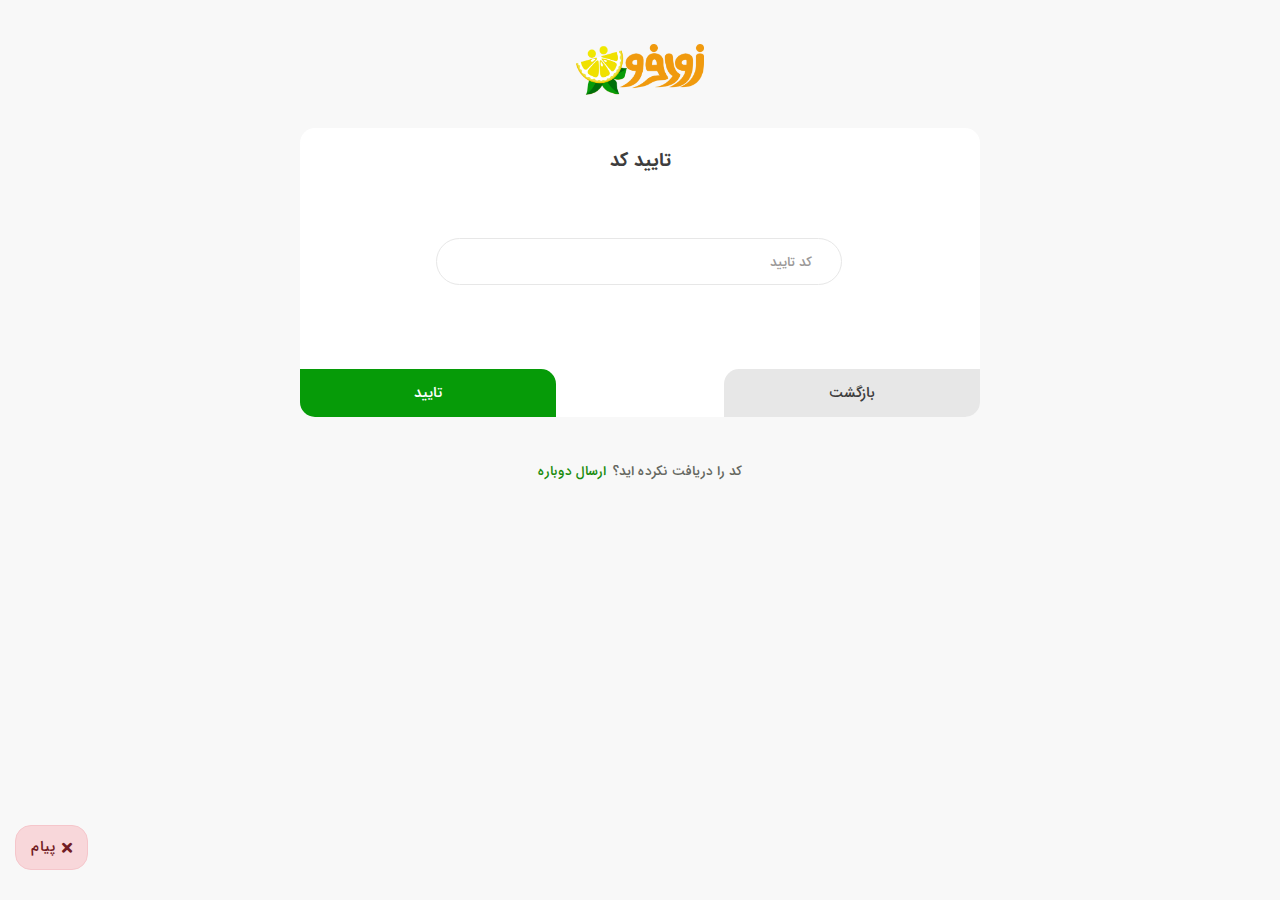
<file: Validate.html>
<!DOCTYPE html>
<html>
  <head>
    <meta name="viewport" content="width=device-width" />
    <title>فروشگاه آنلاین میوه و سبزیجات زودفروت</title>
    <link href="/Assetes/all.min.css" rel="stylesheet" />
    <link href="/Assetes/bootstrap.min.css" rel="stylesheet" />
    <link href="/Assetes/Site.min.css" rel="stylesheet" />
    <link rel="icon" type="image/png" href="/Images/facicon.png" />
    <style type="text/css">
      box {
        min-height: auto;
      }

      box form {
        margin: 2rem 0 4rem;
      }

      box form row {
        justify-content: center;
      }

      box form row input[type="number"] {
        text-align: left;
        direction: ltr;
      }
    </style>
  </head>
  <body>
    <alert class="alert alert-danger alert-dismissible fade show" role="alert">
      <a
        class="d-flex align-items-center ml-2"
        data-dismiss="alert"
        aria-label="Close">
        <i class="fas">&#xf00d;</i>
      </a>
      پیام
    </alert>
    <container class="container py-5">
      <logo>
        <a href="/">
          <img
            src="/Images/Logo.svg"
            alt="فروشگاه آنلاین میوه و سبزیجات زود فروت" />
        </a>
      </logo>
      <box>
        <box-header>
          <h1>تایید کد</h1>
        </box-header>
        <box-body>
          <container class="container">
            <form>
              <row class="row">
                <group class="form-group col-8">
                  <label for="ValidateCode">کد تایید</label>
                  <input
                    type="number"
                    id="ValidateCode"
                    name="ValidateCode"
                    autocomplete="off"
                    class="form-control" />
                </group>
              </row>
            </form>
          </container>
        </box-body>
        <box-footer>
          <action-right>
            <a>
              <span>بازگشت</span>
            </a>
          </action-right>
          <action-left>
            <a>
              <span>تایید</span>
            </a>
          </action-left>
        </box-footer>
      </box>
      <customLink>
        <label>کد را دریافت نکرده اید؟</label>
        <a>ارسال دوباره</a>
      </customLink>
    </container>
    <script src="/Scripts/bootstrap.bundle.min.js"></script>
    <script src="/Scripts/Site.min.js"></script>
    <script src="/Scripts/validate.min.js"></script>
  </body>
</html>
</file>
<file: Assetes/Site.min.css>
a,abbr,acronym,address,applet,article,aside,audio,b,big,blockquote,body,canvas,caption,center,cite,code,dd,del,details,dfn,div,dl,dt,em,embed,fieldset,figcaption,figure,footer,form,h1,h2,h3,h4,h5,h6,header,hgroup,html,i,iframe,img,ins,kbd,label,legend,li,mark,menu,nav,object,ol,output,p,pre,q,ruby,s,samp,section,small,span,strike,strong,sub,summary,sup,table,tbody,td,tfoot,th,thead,time,tr,tt,u,ul,var,video{margin:0;padding:0;border:0;font-size:100%;font:inherit;vertical-align:baseline}article,aside,container,details,figcaption,figure,footer,header,hgroup,menu,nav,section{display:block}body{line-height:1}ol,ul{list-style:none}blockquote,q{quotes:none}blockquote:after,blockquote:before,q:after,q:before{content:'';content:none}table{border-collapse:collapse;border-spacing:0}@font-face{font-family:iransans;src:url(Fonts/IRANSansWeb_Bold.eot);src:url(Fonts/IRANSansWeb_Bold.eot?#iefix) format("eot"),url(Fonts/IRANSansWeb_Bold.woff2) format("woff2"),url(Fonts/IRANSansWeb_Bold.woff) format("woff"),url(Fonts/IRANSansWeb_Bold.ttf) format("ttf");font-weight:700}@font-face{font-family:iransans;src:url(Fonts/IRANSansWeb_Medium.eot);src:url(Fonts/IRANSansWeb_Medium.eot?#iefix) format("eot"),url(Fonts/IRANSansWeb_Medium.woff2) format("woff2"),url(Fonts/IRANSansWeb_Medium.woff) format("woff"),url(Fonts/IRANSansWeb_Medium.ttf) format("ttf");font-weight:500}@font-face{font-family:iransans;src:url(Fonts/IRANSansWeb.eot);src:url(Fonts/IRANSansWeb.eot?#iefix) format("eot"),url(Fonts/IRANSansWeb.woff2) format("woff2"),url(Fonts/IRANSansWeb.woff) format("woff"),url(Fonts/IRANSansWeb.ttf) format("ttf");font-weight:400}@font-face{font-family:iransans;src:url(Fonts/IRANSansWeb_Light.eot);src:url(Fonts/IRANSansWeb_Light.eot?#iefix) format("eot"),url(Fonts/IRANSansWeb_Light.woff2) format("woff2"),url(Fonts/IRANSansWeb_Light.woff) format("woff"),url(Fonts/IRANSansWeb_Light.ttf) format("ttf");font-weight:300}@font-face{font-family:iransans;src:url(fonts/IRANSansWeb_UltraLight.eot?mthpbh);src:url(fonts/IRANSansWeb_UltraLight.eot?mthpbh?#iefix) format("embedded-opentype"),url(fonts/IRANSansWeb_UltraLight.woff2?mthpbh) format("woff2"),url(fonts/IRANSansWeb_UltraLight.woff?mthpbh) format("woff"),url(fonts/IRANSansWeb_UltraLight.ttf?mthpbh) format("truetype");font-weight:200}@font-face{font-family:iransansEN;src:url(Fonts/IRANSansWebEN.eot);src:url(Fonts/IRANSansWebEN.eot?#iefix) format("eot"),url(Fonts/IRANSansWebEN.woff2) format("woff2"),url(Fonts/IRANSansWebEN.woff) format("woff"),url(Fonts/IRANSansWebEN.ttf) format("ttf")}:root{--primary:#069B08;--primary-l:#1B8C0E;--secondary:#3d3d3d;--secondary-s:#656760;--danger:#FF6B6B;--warning:#F09A0E;--dark:#231E1E;--light-l:#c4c4c4;--light:#E7E7E7;--light-s:#F8F8F8;--placeholder:#9B9999}*{box-sizing:border-box!important}::placeholder{color:var(--placeholder);opacity:1}:-ms-input-placeholder{color:var(--placeholder)}::-ms-input-placeholder{color:var(--placeholder)}a,button,input{border:0;color:var(--secondary);outline:0!important}a,button,input[type=button],input[type=submit]{cursor:pointer!important;text-decoration:none!important}[lang=en]{font-family:iransansEN,tahoma,arial!important}body,html,main{width:100%;direction:rtl;min-height:100vh;overflow-x:hidden;color:var(--secondary-s);background-color:var(--light-s);font:500 11pt iransans,arial,yekan}main{padding:8rem 0}empty,status{width:100%;display:flex;font-weight:700;color:var(--secondary-s);justify-content:center}alert{z-index:3;left:15px;bottom:15px;align-items:center;justify-content:center;display:flex!important;position:fixed!important;padding:10px 15px!important;border-radius:16px!important}customLink{width:100%;padding-top:3rem;font-size:10pt;display:block;text-align:center}customLink label{margin-left:.25rem}customLink a{color:var(--primary-l)!important}price{font-size:14pt;font-weight:600;margin-right:4px;position:relative;display:inline-block;color:var(--secondary)}price:after{bottom:0;font-size:11pt;font-weight:400;content:'تومان';margin-right:6px;display:inline-block}logo{width:128px;margin:0 auto;display:block}logo a{display:block}logo a img{width:100%}.text-success{color:var(--primary-l)!important}@media (min-width:0) and (max-width:575.98px){row{margin-right:0!important;margin-left:0!important}status form group{padding:0!important}}input:-webkit-autofill,input:-webkit-autofill:focus,input:-webkit-autofill:hover,select:-webkit-autofill,select:-webkit-autofill:focus,select:-webkit-autofill:hover,textarea:-webkit-autofill,textarea:-webkit-autofill:focus,textarea:-webkit-autofill:hover{border:none!important;-webkit-text-fill-color:var(--light)!important;-webkit-box-shadow:none!important}input[type=number]::-webkit-inner-spin-button,input[type=number]::-webkit-outer-spin-button{-webkit-appearance:none;margin:0}.form-control:disabled,.form-control[readonly]{background-color:var(--light-s)}.form-group{display:block;align-items:center;position:relative;transition:all ease-in-out .3s}.form-group:last-child{margin-bottom:0}.form-group .form-control{font-size:10pt;padding:6px 30px;border-radius:50px;width:calc(100% - 60px);outline:0!important;box-shadow:none!important;border:.8px solid var(--light);box-sizing:content-box!important;color:var(--secondary-s)!important}.form-group .form-control:not(.is-invalid):not(:disabled):not([readonly]):focus,.form-group .form-control:not(.is-invalid):not(:disabled):not([readonly]):hover{border-color:var(--light-l)!important}.form-group label[for]:not(.toggle-label){top:24px;z-index:1;right:30px;font-size:10pt;padding:0 15px;position:absolute;border-radius:50px;color:var(--placeholder);transform:translateY(-50%);transition:all ease-in-out .3s}.form-group label[for]:not(.toggle-label).focus{top:0;font-size:8pt;background:var(--white)}.form-group .form-control.is-invalid{background:0 0;border-color:rgba(220,53,69,1);color:rgba(220,53,69,1)}.form-group .invalid-feedback{font-size:8pt;padding:6px 15px;text-align:right;text-align:left;border-radius:50px;left:15px!important;background:var(--white)!important;color:rgba(220,53,69,1)}textarea.form-control{border-radius:15px!important;padding-top:14px!important;min-height:128px}input-group{display:flex;border-radius:50px;justify-content:space-between;border:.8px solid var(--light)}input-group input{display:inline-flex;border:none!important;border-radius:50px!important;width:calc(100% - 108px)!important}input-group prepend{width:64px;display:inline-flex!important;padding:6px 30px;position:absolute;align-items:center;top:50%;transform:translateY(-50%);justify-content:center;font-size:10pt;color:var(--light-l);z-index:1;background:var(--light-s);height:calc(100% - 2px);left:.8px;border-radius:50px 0 0 50px!important}.toggle-label{display:flex;cursor:pointer;padding:0 15px}.toggle-label span{margin-left:1rem}toggle{width:48px;height:24px;display:flex;position:relative;align-items:center;border-radius:50px;border:.8px solid var(--light);transition:all ease-in-out .3s}toggle:before{right:4px;content:'';width:18px;height:18px;display:block;position:absolute;border-radius:50px;background:var(--light-l);transition:all ease-in-out .3s}toggle.active{background:var(--primary-l)}toggle.active:before{background:var(--white);transform:translateX(-20px)}.custom-control-label{padding-right:1.5rem;display:flex!important;align-items:center}.custom-control-input:focus~.custom-control-label::before{box-shadow:none}.custom-control-label::after,.custom-control-label::before{right:0!important;left:auto!important}.custom-control-input:checked~.custom-control-label::before{background:var(--primary-l)!important;border-color:var(--primary-l)!important}.select2-container{width:100%!important;text-align:right}.select2-container .select2-selection--single{width:100%;display:flex!important;cursor:pointer;padding:10px 15px;align-items:center!important;font-size:9pt;height:auto!important;font-family:iransans;border:1px solid;color:var(--secondary-s);background:var(--light-s);border-radius:50px!important;outline:0!important}.select2-container--default .select2-selection--single{border:.8px solid var(--light)!important}.select2-container--default .select2-selection--single .select2-selection__arrow{position:absolute;display:flex!important;align-items:center!important;justify-content:center!important;left:15px!important;top:50%!important;transform:translateY(-50%)}.select2-container--default .select2-selection--single .select2-selection__rendered{color:var(--primary-l)}.select2-dropdown{border:.8px solid var(--light)!important;border-radius:15px!important;overflow:hidden!important}.select2-search--dropdown{padding:6px!important}.select2-container--default .select2-search--dropdown .select2-search__field{border-radius:50px!important;border:0!important;font-size:8pt!important;background:var(--light-s)!important;padding:10px 15px}.select2-container--default .select2-results__option--highlighted[aria-selected]{background:var(--primary-l)}.select2-selection__arrow icon{transition:all ease-in-out .3s}.select2-container--open icon:before{transform:rotate(180deg)}.select2-container--default .select2-results>.select2-results__options{padding:6px;font-size:9pt!important;color:var(--secondary-s)!important}.select2-container--default .select2-results>.select2-results__options li{border-radius:50px!important;padding:6px 15px}.select2-container--default .select2-results>.select2-results__options li:not(:last-child){margin-bottom:.25rem}.select2-container--default .select2-results__option[aria-selected=true]{background:var(--light)!important}.select2-container--default .select2-results__option--highlighted[aria-selected]{background:var(--primary-l)!important}box{width:100%;display:block;padding:15px;margin:0 auto;max-width:680px;min-height:368px;position:relative;border-radius:15px;margin-top:1.75rem;background:var(--white)}box.account{margin:0;width:auto}box box-header{width:100%;height:36px;display:flex;position:relative;justify-content:center}box box-header h1{z-index:1;display:flex;font-size:14pt;padding:0 15px;font-weight:600;text-align:center;align-items:center;color:var(--secondary);background:var(--white)}box box-body{width:100%;display:flex;padding:2rem 0 4rem}box box-footer{left:0;bottom:0;width:100%;height:48px;display:flex;overflow:hidden;position:absolute;border-radius:0 0 15px 15px;justify-content:space-between}box box-footer action-left,box box-footer action-right{padding:6px;width:48%;max-width:256px;height:100%;display:flex;align-items:center;justify-content:center;transition:all ease-in-out .3s}box box-footer action-right{background:var(--light);border-top-left-radius:15px;color:var(--secondary)!important}box box-footer action-right a{color:var(--secondary)!important}box box-footer action-right:hover{background:var(--light-l)}box box-footer action-left{background:var(--primary);border-top-right-radius:15px;color:var(--white)!important}box box-footer action-left a{color:var(--white)!important}box box-footer action-left:hover{background:var(--primary-l)}box box-footer action-left a,box box-footer action-right a{width:100%;height:100%;display:flex;align-items:center;justify-content:center}header{z-index:2;width:100%;display:flex;padding:1rem 0;position:fixed;align-items:center;justify-content:center;background:var(--white);border-bottom:1px solid var(--light)}header row{align-items:center;justify-content:space-between}header logo{margin:0;width:128px;display:block}header logo img{width:100%;display:block}header search{width:80%;direction:ltr;display:block;border-radius:50px;max-width:calc(100% - 380px);border:.8px solid var(--light);transition:all ease-in-out .3s}header search.focus,header search:hover{border-color:var(--light-l)}header search form{display:flex;align-items:center}header search form button{width:38px;height:38px;padding:10px;display:flex;align-items:center;justify-content:center;background:var(--light);border-radius:50px 0 0 50px;transition:all ease-in-out .3s}header search.focus form button,header search:hover form button{background-color:var(--light-l)}header search form button i{color:var(--dark)}header search form input{border:0;height:38px;font-size:9pt;direction:rtl;padding:0 15px;text-align:right;color:var(--secondary);width:calc(100% - 38px);border-radius:0 50px 50px 0}header account{width:180px;display:block}header account>a{width:100%;height:38px;display:flex;border-radius:50px;align-items:center;justify-content:center;background:var(--light);color:var(--dark)!important;transition:all ease-in-out .3s}header account>a:hover{background:var(--light-l)}header account>a::after{content:none!important}header account a i{margin-left:.5rem}header account dropdown{overflow:hidden;right:0!important;padding:0!important;left:auto!important;width:100%!important;text-align:right!important;border-radius:15px!important;color:var(--secondary)!important}header account dropdown a{display:flex;font-size:10pt;padding:6px 15px;align-items:center;color:var(--secondary)!important;transition:all ease-in-out .3s}header account dropdown a:hover{background:var(--light-s)}header account dropdown a:last-child{color:var(--secondary-s)!important}header account dropdown a.dropdown-divider{padding:0!important;margin:0 15px!important}@media (min-width:0) and (max-width:575.98px){header search{display:none}header search form button{border-radius:50px}header search form input{display:none}header account{width:74px}header account i{margin-left:0}header account span{display:none}header account dropdown{left:0!important;right:auto!important}header account dropdown span{display:block}}basket{left:15px;bottom:15px;display:block;position:fixed;color:var(--white);border-radius:50px}basket a{width:58px;height:58px;display:flex;font-size:18pt;position:relative;align-items:center;border-radius:50px;justify-content:center;color:var(--white)!important;transition:all ease-in-out .3s;background-color:var(--primary)}basket a:hover{background-color:var(--primary-l)}basket a[fruitCount]:before{top:-3px;right:-6px;width:24px;height:24px;display:flex;font-size:10pt;position:absolute;border-radius:50px;align-items:center;justify-content:center;background:var(--danger);content:attr(fruitCount)}preview{display:flex;padding:.75rem;width:100%;min-height:14.04225908372828vw;margin:0 auto .75rem;background:var(--light);border-radius:16px;overflow:hidden}.img-thumbnail{width:100%;height:100%;object-fit:cover;border-radius:16px;object-position:center}.browse{width:100%;margin:0 auto;font-size:13px;background:var(--secondary-s);color:var(--white)!important;border-radius:50px;box-shadow:none!important;border:0!important}category{width:100%;padding:8px 15px;display:flex;text-align:right;align-items:center;border-radius:15px;background-color:var(--white)}category:before{right:0;display:block;font-size:9pt;text-align:right;padding:10px 15px;content:'دستبندی';color:var(--secondary-s)}category ul{display:block;margin-right:6px}category ul li{display:inline-block;margin-right:10px}category ul li:first-child{margin-right:0}category ul li a{display:block;width:100%;min-width:80px;font-size:11pt;text-align:center;padding:8px 15px;border-radius:50px;background:var(--light);color:var(--secondary-s)!important;transition:all ease-in-out .3s}category ul li a.active,category ul li a:hover{background:var(--warning);color:var(--white)!important}@media (min-width:0) and (max-width:575.98px){category{padding:15px;flex-direction:column}category:before{width:100%;font-size:12pt;text-align:center;margin-bottom:.75rem}category ul{width:100%;text-align:center}}shop-items{width:100%;display:block;padding:1rem 0}shop-items.cardItems{padding:0}shop-items row column{margin-bottom:30px}shop-items.cardItems column{padding-bottom:.5rem;margin-bottom:.5rem;border-bottom:.8px solid var(--light)}shop-items row column:last-child{margin-bottom:0;border-bottom:0}shop-items row totalFinancial{display:block}shop-items row totalFinancial quantity{display:inline-block}shop-items row totalFinancial quantity:before{content:attr(pre);display:inline-block;font-weight:400;margin-left:6px;bottom:0}shop-items row item{display:block;border-radius:15px;background:var(--white)}shop-items row item.inline{display:flex;align-items:center;justify-content:space-between}shop-items row item media{padding:15px;display:flex;height:118px;position:relative;align-items:center}shop-items row item.inline media{display:inline-flex}shop-items row item media img{width:84px;object-fit:contain;object-position:center}shop-items row item media content{display:block;text-align:right;margin-right:15px}shop-items row item media content h3{font-size:11pt;font-weight:600;color:var(--secondary)}shop-items row item media content financial{display:block}shop-items row item media content financial quantity{display:inline-block;font-size:9pt}shop-items row item media content financial quantity:before{content:attr(pre);display:inline-block;font-weight:400;margin-left:4px;bottom:0}shop-items row item media content financial price{font-size:11pt;font-weight:600;margin-right:4px;position:relative;display:inline-block;color:var(--secondary)}shop-items row item media content financial price:after{content:'تومان';display:inline-block;font-size:8pt;font-weight:400;margin-right:4px;bottom:0}shop-items row item bot{width:100%;display:block;position:relative;padding-top:1.75rem}shop-items row item bot action{left:0;bottom:0;height:28px;font-size:8pt;position:absolute;padding:6px 15px;background:var(--primary);border-radius:0 15px 0 15px;transition:all ease-in-out .3s}shop-items row item bot action:hover{background:var(--primary-l)}shop-items row item bot action a{width:100%;display:flex;align-items:center;justify-content:center;color:var(--white)!important}shop-items row item bot action a i{margin-left:6px}shop-items row item bot survey{right:0;bottom:0;width:100%;height:28px;display:flex;padding:3px 15px;position:absolute;align-items:center;background:var(--light);border-radius:0 0 15px 15px}shop-items row item bot survey dislike,shop-items row item bot survey like{font-size:10pt;margin-left:10px;align-items:center;display:inline-flex}shop-items row item bot survey dislike i,shop-items row item bot survey like i{margin-left:6px}shop-items row item left{width:164px;align-items:center;display:inline-flex;justify-content:space-between}shop-items row item left .minus,shop-items row item left .plus{width:28px;height:28px;padding:6px;display:flex;border-radius:50px;align-items:center;justify-content:center;transition:all ease-in-out .3s}shop-items row item left .minus:hover,shop-items row item left .plus:hover{transform:scale(1.1888)}shop-items row item left .minus{margin-left:15px;background:var(--light);color:var(--secondary-s)}shop-items row item left .minus:hover{background:var(--light-l)}shop-items row item left .plus{margin-right:15px;background:var(--primary);color:var(--white)!important}shop-items row item left .plus:hover{background:var(--primary-l)}shop-items row item left count span{font-size:11pt;font-weight:600;color:var(--secondary)}shop-items row item left count small{font-size:8pt;margin-right:4px}@media (min-width:0) and (max-width:575.98px){shop-items row column{padding-right:0!important;padding-left:0!important}shop-items row item.inline{display:block}shop-items row item.inline media{display:flex;padding:15px 0}shop-items row item left{width:100%;display:flex}}userPanel{display:block;overflow:hidden;border-radius:15px;padding:0!important;background:var(--white)}userPanel panel-header{width:100%;display:block;min-height:128px;position:relative;border-radius:15px;background:url(/Images/userPanel-cover-img.svg) no-repeat 100%}userPanel panel-header title{bottom:0;right:1.5rem;display:block;font-size:10pt;min-width:128px;position:absolute;text-align:center;padding:6px 15px;color:var(--secondary);background:var(--white);border-radius:15px 15px 0 0}userPanel panel-header action{top:15px;left:15px;width:100%;max-width:100px;position:absolute}userPanel panel-header action a{width:100%;display:flex;font-size:9pt;padding:6px 15px;align-items:center;border-radius:50px;justify-content:center;background:var(--white);color:var(--secondary-s);transition:all ease-in-out .3s}userPanel panel-header action a:hover{color:var(--dark)}userPanel panel-header action a i{margin-left:8px}userPanel panel-body{width:100%;display:block;padding:1.5rem}userPanel panel-body ul{width:100%;display:block}userPanel panel-body ul li{width:100%;display:block;border-bottom:.8px solid var(--light)}userPanel panel-body ul li:last-child{border-bottom:none}userPanel panel-body ul li a{display:flex;padding:10px 0;font-size:12pt;align-items:center;color:var(--secondary);transition:all ease-in-out .3s}userPanel panel-body ul li a:hover,userPanel panel-body ul li.active a{color:var(--primary-l)!important}userPanel panel-body ul li a i{margin-left:8px}@media (min-width:0) and (max-width:575.98px){userPanel{margin-bottom:3rem}}list{display:block;font-size:10pt;overflow:hidden;text-align:center;border-radius:15px;border:1px solid var(--light)!important}list list-head{display:block;background:var(--light-s);color:var(--secondary-s);border-bottom:1px solid var(--light)}list list-body{display:block;color:var(--dark)}list row{display:grid}list.addressList row{grid-template-columns:10% 20% 20% 40% 10%}list.orderList row{grid-template-columns:8% 18% 18% 30% 16% 10%}list.catList row{grid-template-columns:20% 30% 30% 20%}list.userList row{grid-template-columns:10% 30% 30% 10% 20%}list.productList row{grid-template-columns:8% 20% 16% 16% 20% 10% 10%}list.mOrderList row{grid-template-columns:8% 12% 18% 16% 20% 16% 10%}list row column{display:flex;padding:10px 15px;align-items:center;justify-content:center;border-left:1px solid var(--light)}list row column price{font-size:12pt}list row column price:after{font-size:9pt}list row column:last-child{border-left:0}list.orderList row column:last-child{padding:0}list.orderList row column:last-child a{width:100%;height:100%;display:flex;padding:10px 15px;align-items:center;justify-content:center}list row column:last-child a:hover{color:var(--primary-l)}list list-body row:nth-child(even){background:var(--light-s)}list list-body row column:last-child .delete{transition:all ease-in-out .3s;color:var(--secondary-s);margin-left:.75rem}@media (min-width:0) and (max-width:575.98px){list list-head{display:none}list list-body row{background:var(--white)}list row{grid-template-columns:50% 50%!important}list row:not(:last-child){border-bottom:.8px solid var(--light)}list row column{border-left:0;border-bottom:1px solid var(--light);border-right:1px solid var(--light);background:var(--white)}list row column.d-lg-none{background:var(--light-s)}}box-item{width:100%;display:flex;align-items:center;margin-bottom:3rem;justify-content:space-between;text-align:right}box-item item-head{width:128px;display:block;font-size:9pt;color:var(--secondary)}box-item item-head i{margin-left:.5rem}box-item card{font-size:10pt;display:block;border-radius:15px;padding:1.25rem;font-weight:400;color:var(--secondary-s);background:var(--light-s);width:calc(100% - 148px)}box-item card .addAddress{padding:.25rem .75rem;display:flex;width:100%;align-items:center;font-weight:500;justify-content:center;border:.8px solid var(--light);color:var(--secondary-s);border-radius:15px;font-size:8pt}box-item card .addAddress:hover{color:var(--primary-l)}box-item card .addAddress i{margin-left:.5rem}box-item card row:not(:last-child){margin-bottom:15px}box-item card row column:last-child{color:var(--dark);text-align:left}box-item card .custom-control{font-size:9pt;line-height:1.5rem}box-item card .custom-control:not(:last-child):not(.custom-control-inline){margin-bottom:12px}box-item card .custom-control-input[checked]~.custom-control-label{color:var(--dark)}
</file>
